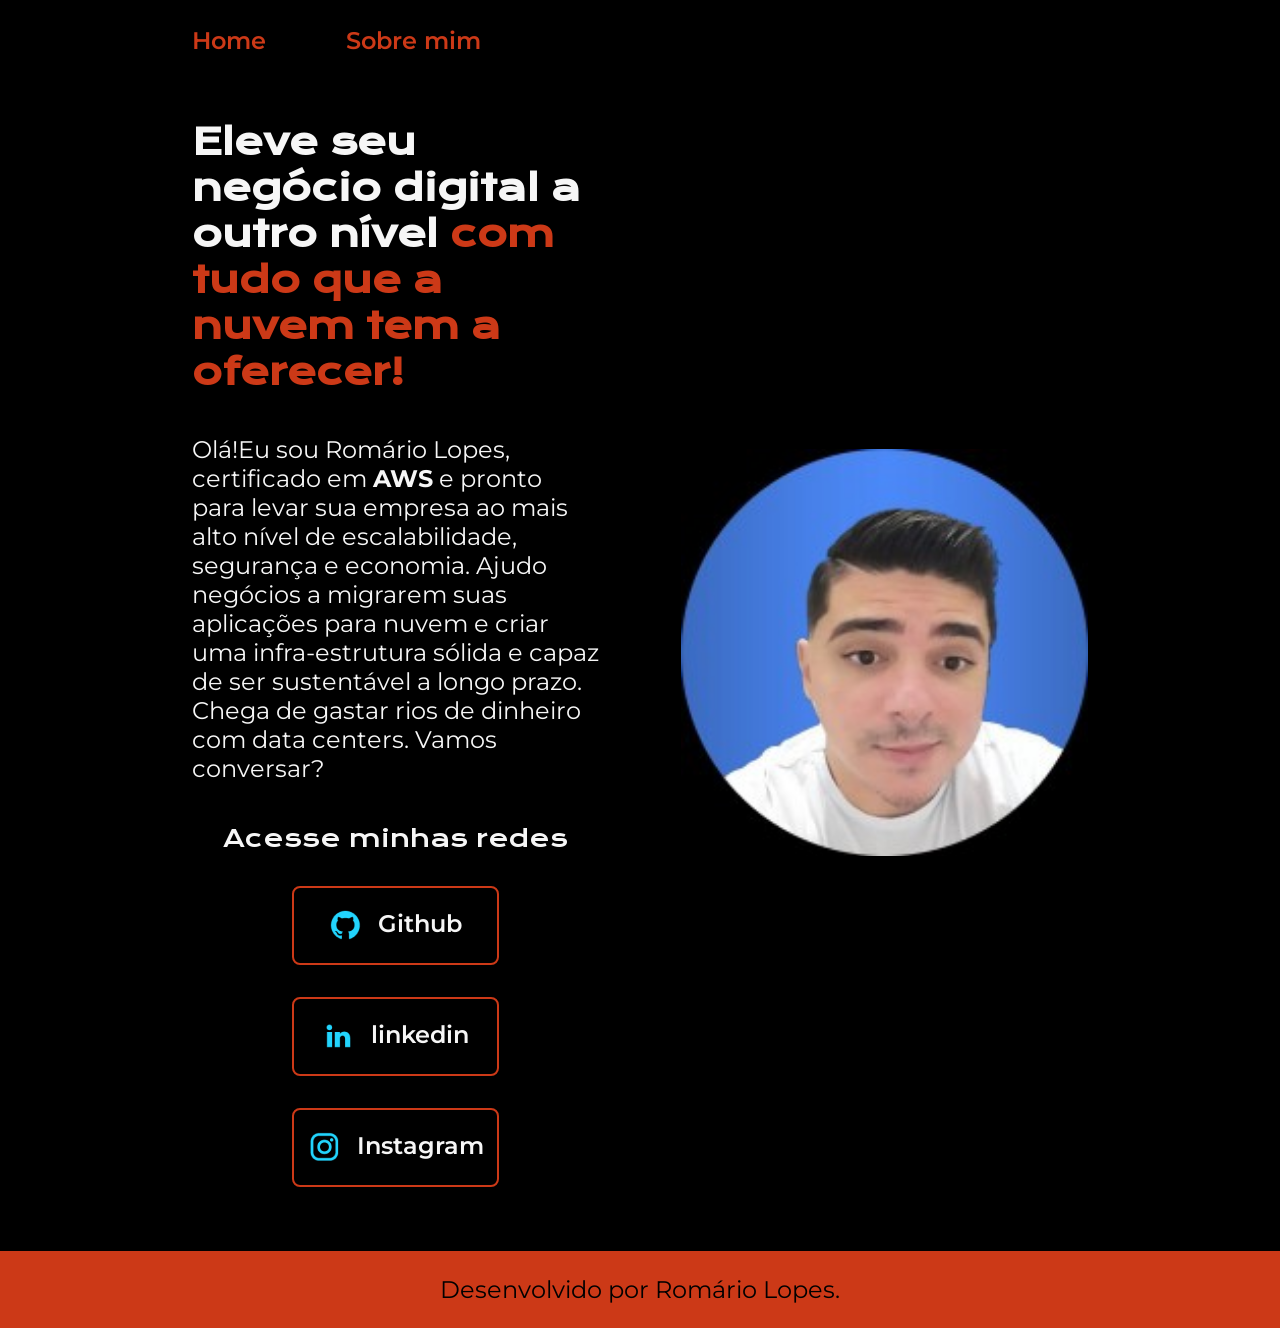
<file: index.html>
<!DOCTYPE html>
<html lang="pt-br">

<head>
    <meta charset="UTF-8">
    <meta http-equiv="X-UA-Compatible" content="IE=edge">
    <meta name="viewport" content="width=device-width, initial-scale=1.0">
    <title>Portifolio</title>
    <link rel="stylesheet" href="./styles/style.css">
</head>

<body>
    <header class="cabecalho">
        <nav class="cabecalho__menu">
            <a class="cabecalho__menu__link" href="index.html">Home</a>
            <a class="cabecalho__menu__link" href="about.html">Sobre mim</a>
        </nav>
    </header>
    <main class="apresentacao">
        <section class="apresentacao__conteudo">
            <h1 class="apresentacao__conteudo__titulo">Eleve seu negócio digital a outro nível<strong 
            class="titulo-destaque"> com tudo que a nuvem tem a oferecer!
            </strong></h1>
            <p class="apresentacao__conteudo__texto">Olá!Eu sou Romário Lopes, certificado em <strong class="titulo__destaque__AWS">AWS</strong> e pronto para levar sua empresa ao mais alto nível de escalabilidade, segurança e economia.
             Ajudo negócios a migrarem suas aplicações para nuvem e criar uma infra-estrutura sólida e capaz de ser sustentável a longo prazo. Chega de gastar rios de dinheiro com data centers. Vamos conversar?
            </p>
            <div class="apresentacao__links">
                <h2 class="apresentacao__links__subtitulo">Acesse minhas redes</h2>
                <a class="apresentacao__links__navegacao" target="_blank" href="https://github.com/romariolo">
                    <img src="./assets/github.png">
                    Github
                </a>
                <a class="apresentacao__links__navegacao" target="_blank" href="https://www.linkedin.com/in/rom%C3%A1rio-rodrigues-lopes/">
                    <img src="./assets/linkedin.png">
                    linkedin
                </a>
                <a class="apresentacao__links__navegacao" target="_blank" href="https://www.instagram.com/romario_lopes6199/#">
                    <img src="./assets/instagram.png">
                    Instagram
                </a>
            </div>
        </section>
        <img class="apresentacao__imagem" src="./assets/eu.jpg" alt="Foto de Romário Lopes">
    </main>
    <footer class="rodape">
        <p>Desenvolvido por Romário Lopes.</p>
    </footer>
</body>

</html>
</file>
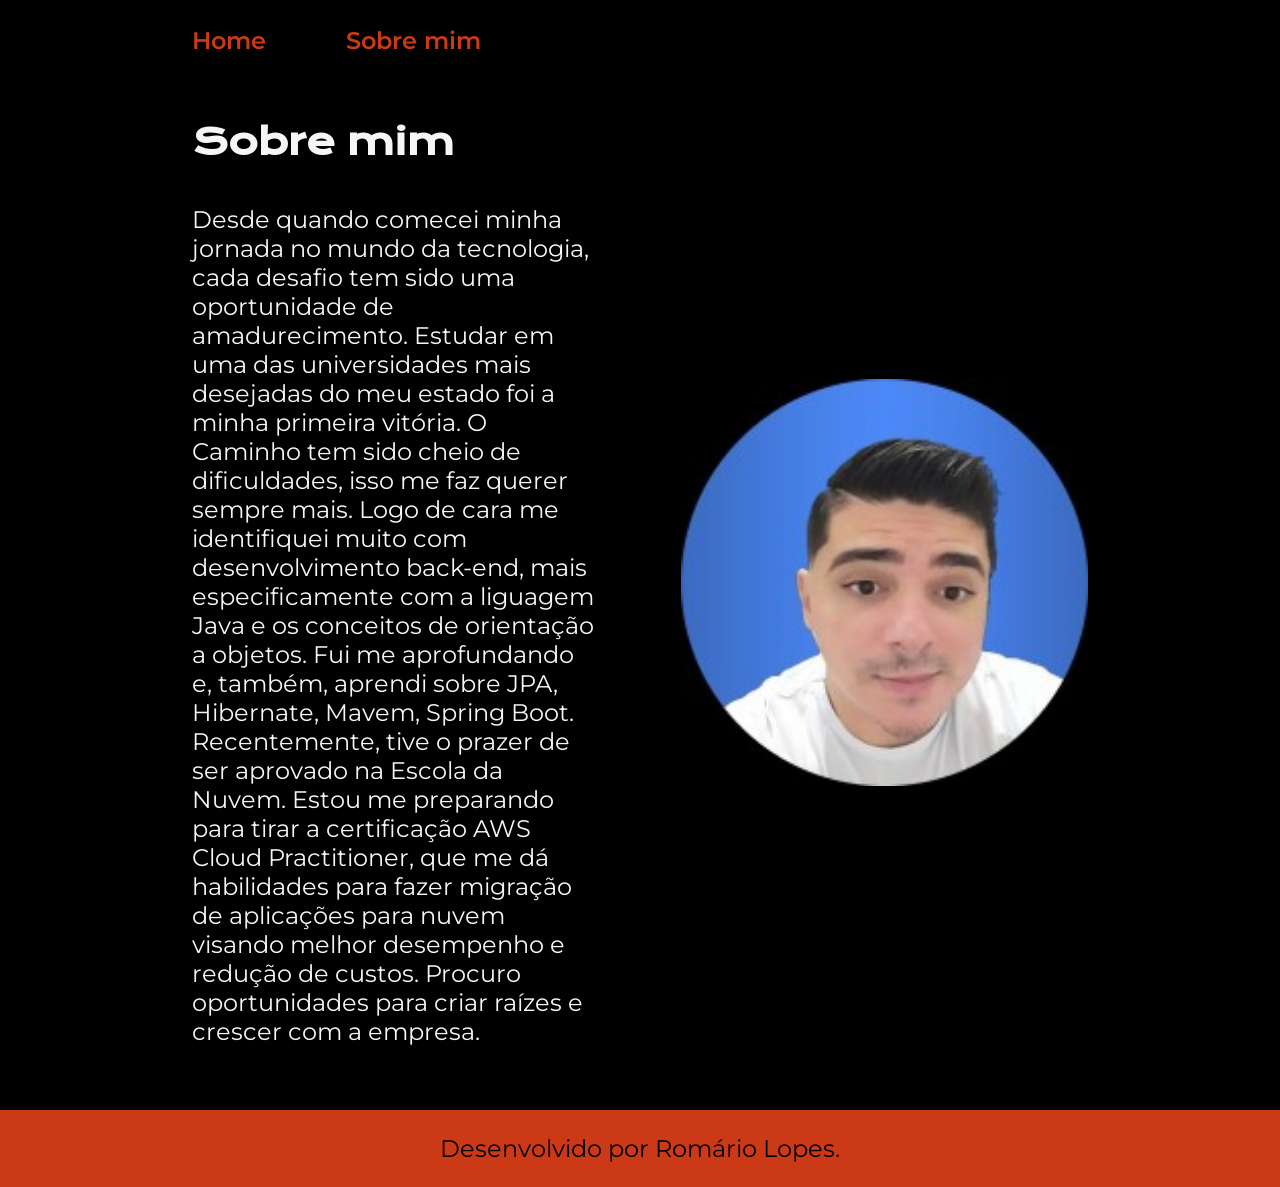
<file: about.html>
<!DOCTYPE html>
<html lang="pt-br">

<head>
    <meta charset="UTF-8">
    <meta http-equiv="X-UA-Compatible" content="IE=edge">
    <meta name="viewport" content="width=device-width, initial-scale=1.0">
    <title>Sobre mim</title>
    <link rel="stylesheet" href="./styles/style.css">
</head>

<body>
    <header class="cabecalho">
        <nav class="cabecalho__menu">
            <a class="cabecalho__menu__link" href="index.html">Home</a>
            <a class="cabecalho__menu__link" href="about.html">Sobre mim</a>
        </nav>
    </header>

    <main class="apresentacao">
        <section class="apresentacao__conteudo">
            <h1 class="apresentacao__conteudo__titulo">Sobre mim</h1>
            <p class="apresentacao__conteudo__texto">Desde quando comecei minha jornada no mundo da tecnologia, cada desafio tem sido uma oportunidade de amadurecimento. Estudar em uma das universidades mais desejadas do meu estado foi a minha primeira vitória. O Caminho tem sido cheio de dificuldades, isso me faz querer sempre mais. Logo de cara me identifiquei muito com desenvolvimento back-end, mais especificamente com a liguagem Java e os conceitos de orientação a objetos. Fui me aprofundando e, também, aprendi sobre JPA, Hibernate, Mavem, Spring Boot. Recentemente, tive o prazer de ser aprovado na Escola da Nuvem. Estou me preparando para tirar a certificação AWS Cloud Practitioner, que me dá habilidades para fazer migração de aplicações para nuvem visando melhor desempenho e redução de custos. Procuro oportunidades para criar raízes e crescer com a empresa.
            </p>
            <!-- <p class="apresentacao__conteudo__texto">
                Et harum quidem rerum facilis est et expedita distinctio. Nam libero tempore, cum soluta nobis est
                eligendi optio cumque nihil impedit quo minus id quod maxime placeat facere possimus, omnis voluptas
                assumenda est, omnis dolor repellendus. Temporibus autem quibusdam et aut officiis debitis aut rerum
                necessitatibus saepe eveniet ut et voluptates repudiandae sint et molestiae non recusandae. Itaque earum
                rerum hic tenetur a sapiente delectus, ut aut reiciendis voluptatibus maiores alias consequatur aut
                perferendis doloribus asperiores ipsum delis forum birol parela maxime infena. Excepteur sint occaecat
                cupidatat non.</p> -->
        </section>
        <img class="apresentacao__imagem" src="./assets/eu.jpg" alt="Foto de Romário Lopes">
    </main>

    <footer class="rodape">
        <p>Desenvolvido por Romário Lopes.</p>
    </footer>
</body>

</html>
</file>
<file: styles/style.css>
@import url('https://fonts.googleapis.com/css2?family=Krona+One&family=Montserrat:wght@400;600&display=swap');

:root {
    --cor-primaria: #000000;
    --cor-secundaria: #F6F6F6;
    --cor-terciaria: #cc3917;
    --cor-hover: #272727;

    --fonte-primaria: 'Krona One', sans-serif;
    --fonte-secundaria: 'Montserrat', sans-serif;
}
*{
    margin: 0;
    padding: 0;
}

body{
    box-sizing: border-box;
    background-color: var(--cor-primaria);
    color: var(--cor-secundaria);
}
.cabecalho{
    padding: 2% 0% 0% 15%;
}
.cabecalho__menu{
    display: flex;
    gap: 80px;
}
.cabecalho__menu__link{
    font-family: var(--fonte-secundaria);
    font-size: 1.5rem;
    font-weight: 600;
    color: var(--cor-terciaria);
    text-decoration: none;
}
.apresentacao{
    padding: 5% 15%;
    display: flex;
    align-items: center;
    justify-content: space-between;
    gap: 82px;
}
.apresentacao__conteudo{
    width: 50%;
    display: flex;
    flex-direction: column;
    gap: 40px;
}

.apresentacao__conteudo__titulo{
    font-size: 2.25rem;
    font-family: var(--fonte-primaria);
}
.titulo-destaque{
    color: var(--cor-terciaria);
}

.titulo__destaque__AWS:hover{
    font-size: 2rem;
    color: #cc3917;
}
.apresentacao__conteudo__texto{
    font-size: 1.5rem;
    font-family: var(--fonte-secundaria);
}

.apresentacao__links{
    display: flex;
    flex-direction: column;
    justify-content: space-between;
    align-items: center;
    gap: 32px;
}
.apresentacao__links__subtitulo{
    font-family: var(--fonte-primaria);
    font-weight: 400;
    font-size: 1.5rem;
}
.apresentacao__links__navegacao{
    display: flex;
    justify-content: center;
    gap: 16px;
    border: 2px solid var(--cor-terciaria);
    width: 50%;
    text-align: center;
    border-radius: 8px;
    font-size: 1.5rem;
    font-weight: 600;
    padding: 21.5px 0;
    text-decoration: none;
    color: var(--cor-secundaria);
    font-family: var(--fonte-secundaria);
}
.apresentacao__links__navegacao:hover{
    background-color: orangered;
}
.apresentacao__imagem{
    width: 50%;
}
.rodape{
    color: var(--cor-primaria);
    background-color: var(--cor-terciaria);
    padding: 24px;
    text-align: center;
    font-family: var(--fonte-secundaria);
    font-size: 1.5rem;
    font-weight: 400;
}

@media (max-width: 1200px) {
    .cabecalho{
         padding: 10%;  
    }
    .cabecalho__menu{
        justify-content: center;
    }
    .apresentacao{
        flex-direction: column-reverse;
        padding: 5%;
    }
    .apresentacao__conteudo{
        width: auto;
    }
    
}
</file>
